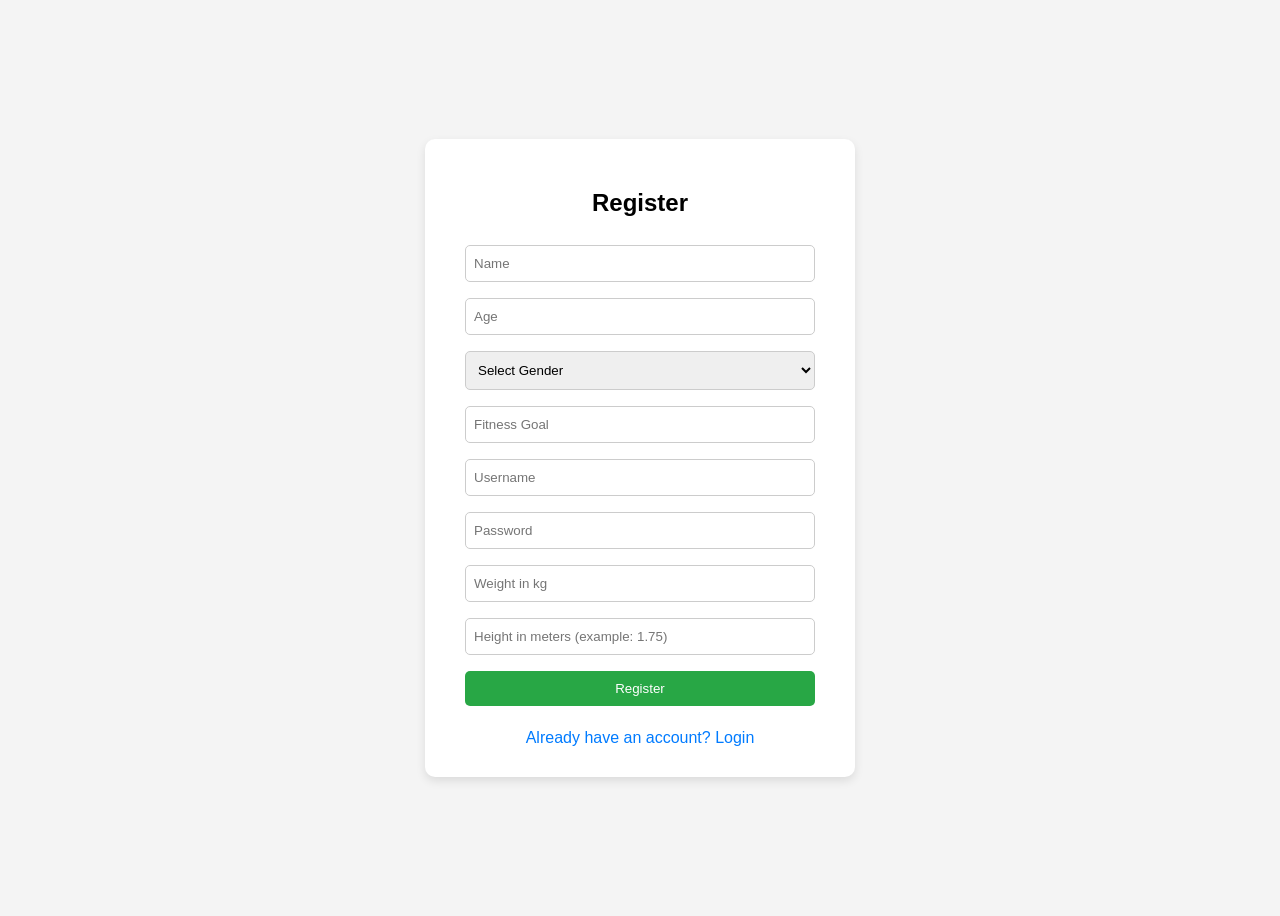
<file: templates/register.html>
<!DOCTYPE html>
<html lang="en">
<head>
    <meta charset="UTF-8">
    <title>Register | AI Fitness</title>
    <style>
        body {
            font-family: Arial, sans-serif;
            background-color: #f4f4f4;
            display: flex;
            justify-content: center;
            align-items: center;
            height: 100vh;
        }
        .container {
            background: white;
            padding: 30px 40px;
            border-radius: 10px;
            box-shadow: 0 4px 10px rgba(0,0,0,0.1);
            width: 350px;
        }
        h2 {
            text-align: center;
            margin-bottom: 20px;
        }
        input, select, button {
            width: 100%;
            padding: 10px 8px;
            margin: 8px 0;
            border-radius: 5px;
            border: 1px solid #ccc;
            box-sizing: border-box;
        }
        button {
            background-color: #28a745;
            color: white;
            border: none;
            cursor: pointer;
        }
        button:hover {
            background-color: #218838;
        }
        a {
            display: block;
            text-align: center;
            margin-top: 15px;
            text-decoration: none;
            color: #007bff;
        }
        a:hover {
            text-decoration: underline;
        }
    </style>
</head>
<body>

<div class="container">
    <h2>Register</h2>

    <form method="POST">

        <!-- Name -->
        <input type="text" name="name" placeholder="Name" required>

        <!-- Age -->
        <input type="number" name="age" placeholder="Age" min="10" max="100" required>

        <!-- Gender -->
        <select name="gender" required>
            <option value="">Select Gender</option>
            <option value="male">Male</option>
            <option value="female">Female</option>
        </select>

        <!-- Fitness Goal -->
        <input type="text" name="goal" placeholder="Fitness Goal" required>

        <!-- Username -->
        <input type="text" name="username" placeholder="Username" required>

        <!-- Password -->
        <input type="password" name="password" placeholder="Password" required>

        <!-- Weight -->
        <input type="number" name="weight" placeholder="Weight in kg" step="0.1" min="20" max="300" required>

        <!-- Height -->
        <input type="number" name="height" placeholder="Height in meters (example: 1.75)" step="0.01" min="0.5" max="2.5" required>

        <button type="submit">Register</button>

    </form>

    <a href="/">Already have an account? Login</a>
</div>

</body>
</html>
</file>
